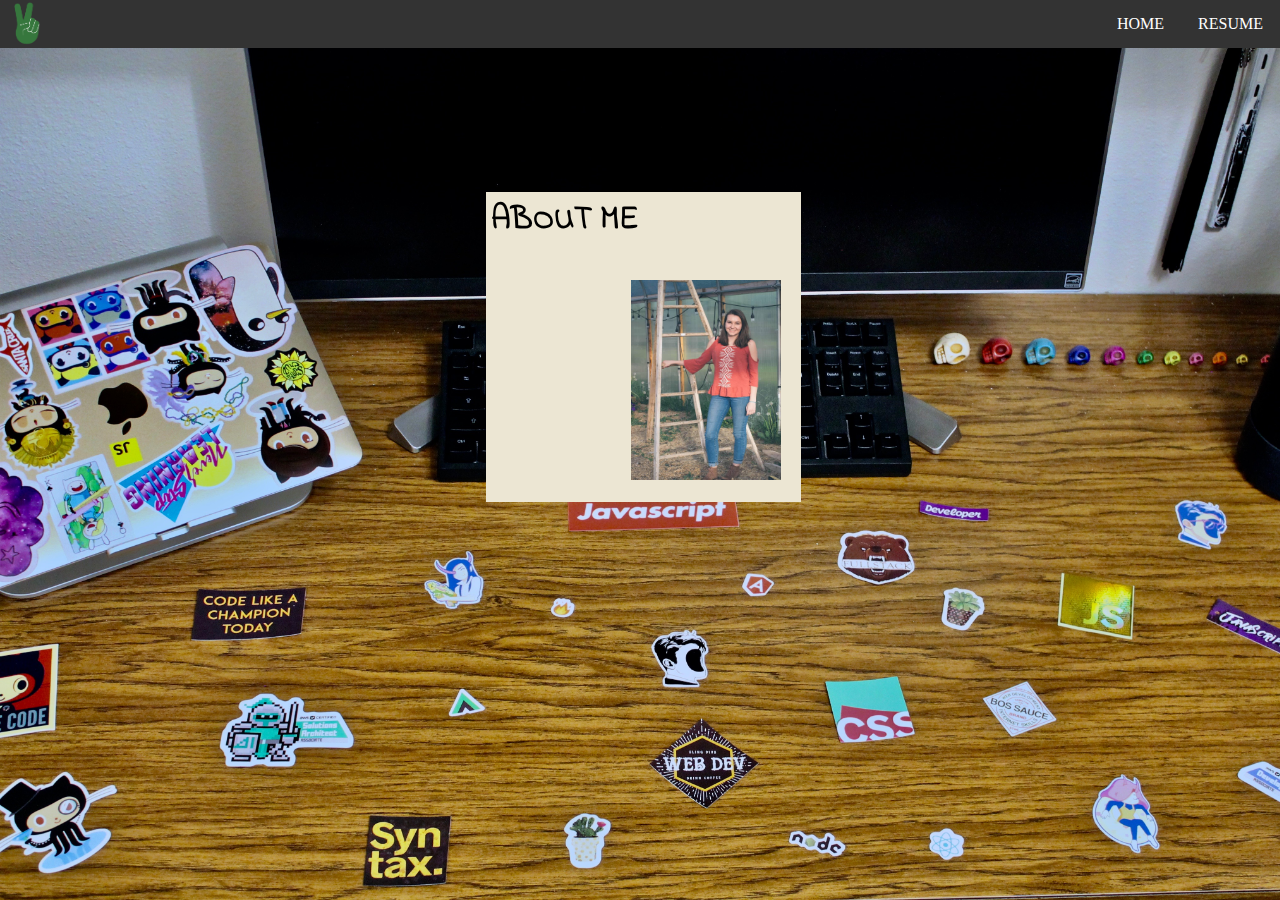
<file: index.html>
<!DOCTYPE html>
<html lang="en">
  <head>
    <title>KenzieCodes</title>
    <link
      rel="stylesheet"
      type="text/css"
      href="css/index.css"
      media="screen"
    />
    <link
      rel="stylesheet"
      type="text/css"
      href="css/printIndex.css"
      media="print"
    />
    <link rel="icon" href="resources/peace.gif" type="image/icon" />
    <link
      href="https://fonts.googleapis.com/css?family=Indie+Flower&display=swap"
      rel="stylesheet"
    />
    <meta charset="utf-8" />
    <meta name="description" content="A website about Makenzie Larsen" />
    <meta name="keywords" content="Developer,Frontend,HTML,CSS,Javascript" />
    <meta name="author" content="Makenzie Larsen" />
    <meta name="viewport" content="width=device-width, initial-scale=1.0" />
    <script src="js/index.js"></script>
    <!-- Global site tag (gtag.js) - Google Analytics -->
    <script
      async
      src="https://www.googletagmanager.com/gtag/js?id=UA-162291836-1"
    ></script>
    <script>
      window.dataLayer = window.dataLayer || [];
      function gtag() {
        dataLayer.push(arguments);
      }
      gtag("js", new Date());

      gtag("config", "UA-162291836-1");
    </script>
  </head>
  <body>
    <nav>
      <ul>
        <li><a href="resume.html">RESUME</a></li>
        <li><a>HOME</a></li>
        <li>
          <img
            src="resources/peace.gif"
            height="50"
            alt="Colorful Peace Sign"
            onclick="window.location.href = 'index.html';"
          />
        </li>
      </ul>
    </nav>
    <main>
      <div class="stickyNotes">
        <div
          class="aboutMeDiv hvr-curl-bottom-right"
          id="aboutMeDiv"
          onclick="meToFrom()"
        >
          <h1>ABOUT ME</h1>
          <img
            src="resources/me.jpeg"
            height="20"
            id="me"
            alt="A Picture of Me!"
          />
        </div>
        <div
          class="fromDiv hvr-curl-bottom-right"
          id="fromDiv"
          onclick="fromToUSU()"
        >
          <h1>California &#8594; Utah</h1>
          <img
            src="resources/myDrawing.png"
            height="200"
            alt="A Drawing of a Plane Flying From California To Utah"
          />
        </div>
        <div
          class="usuDiv hvr-curl-bottom-right"
          id="usuDiv"
          onclick="USUToMajors()"
        >
          <p>I graduated from Utah State University in May of 2020!</p>
          <img src="resources/cap.gif" height="200" alt="A Graduation Cap" />
        </div>
        <div
          class="majorsDiv hvr-curl-bottom-right"
          id="majorsDiv"
          onclick="majorsToMe()"
        >
          <p>
            I am majored in Computer Science and minored in Anthropology and
            Management Information Systems
          </p>
          <img
            src="resources/computer.png"
            height="200"
            alt="A Penguin At A Computer"
          />
        </div>
      </div>
    </main>
  </body>
</html>
</file>
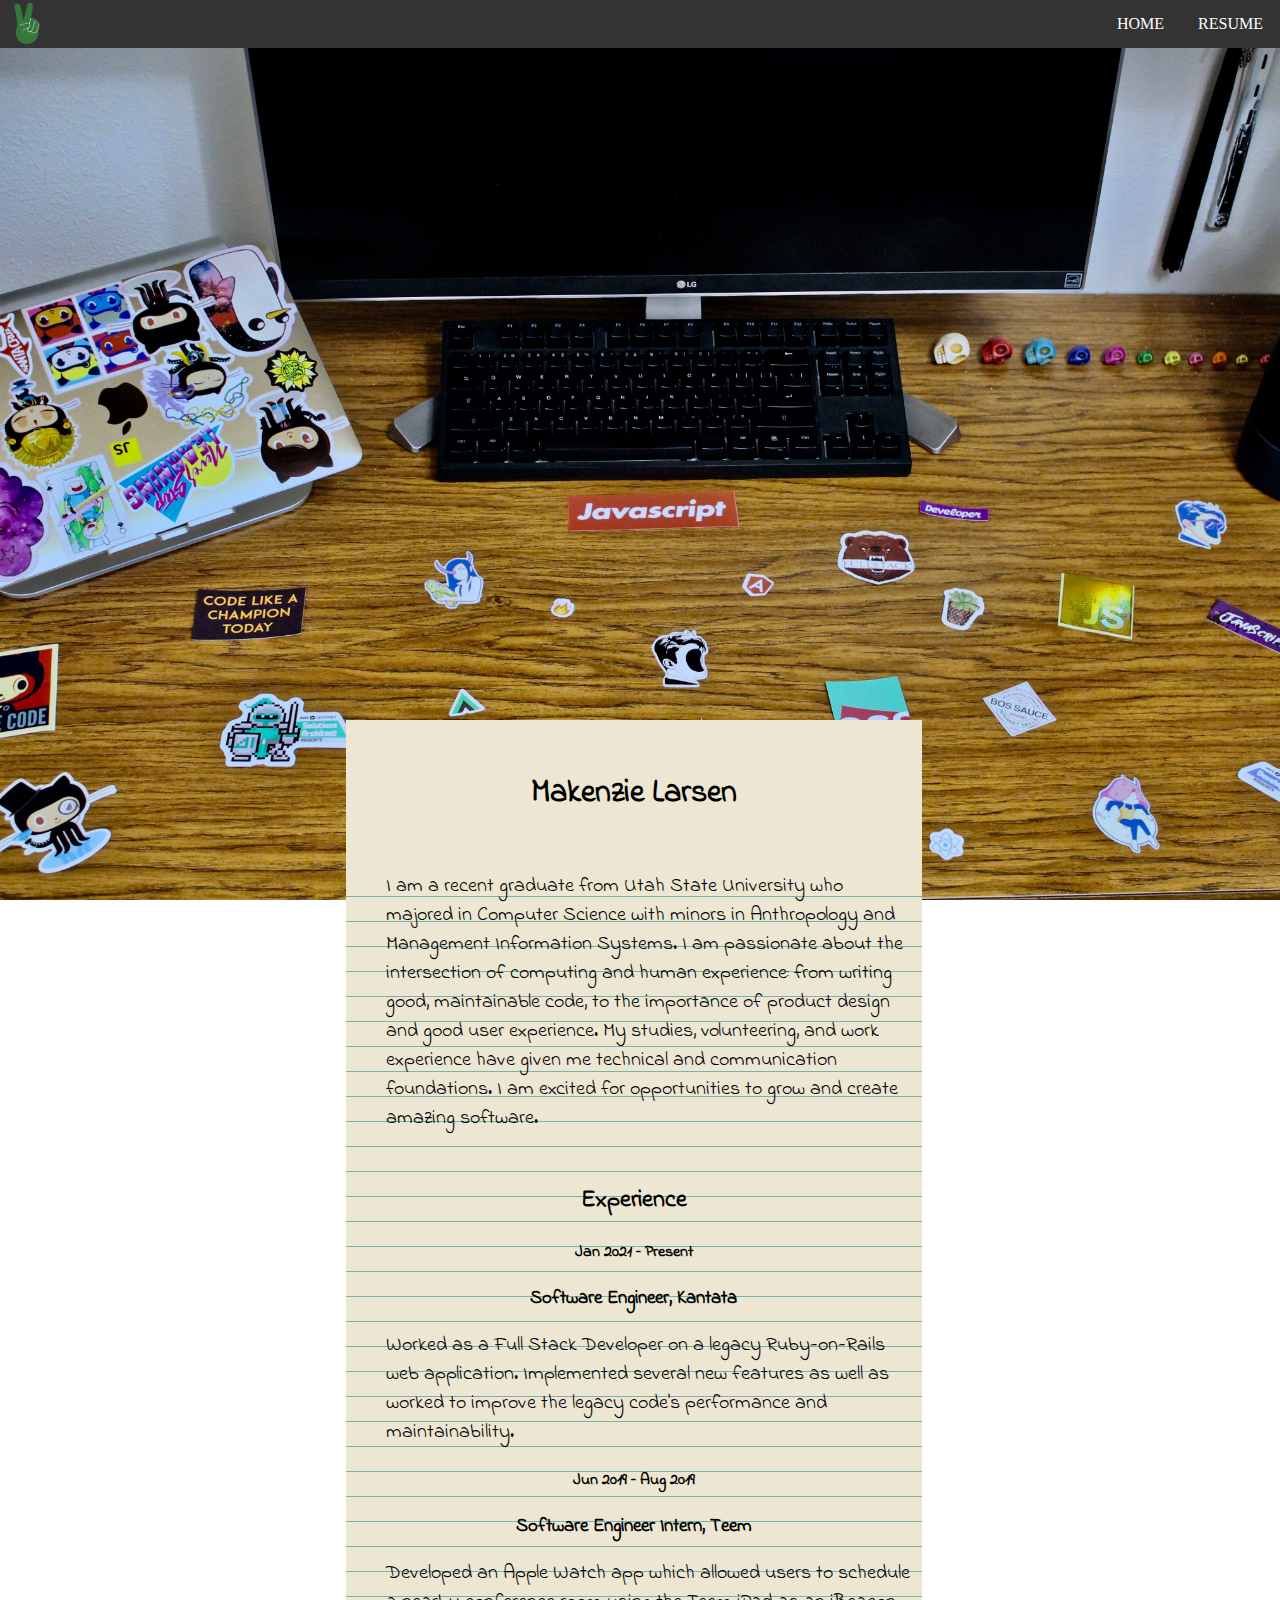
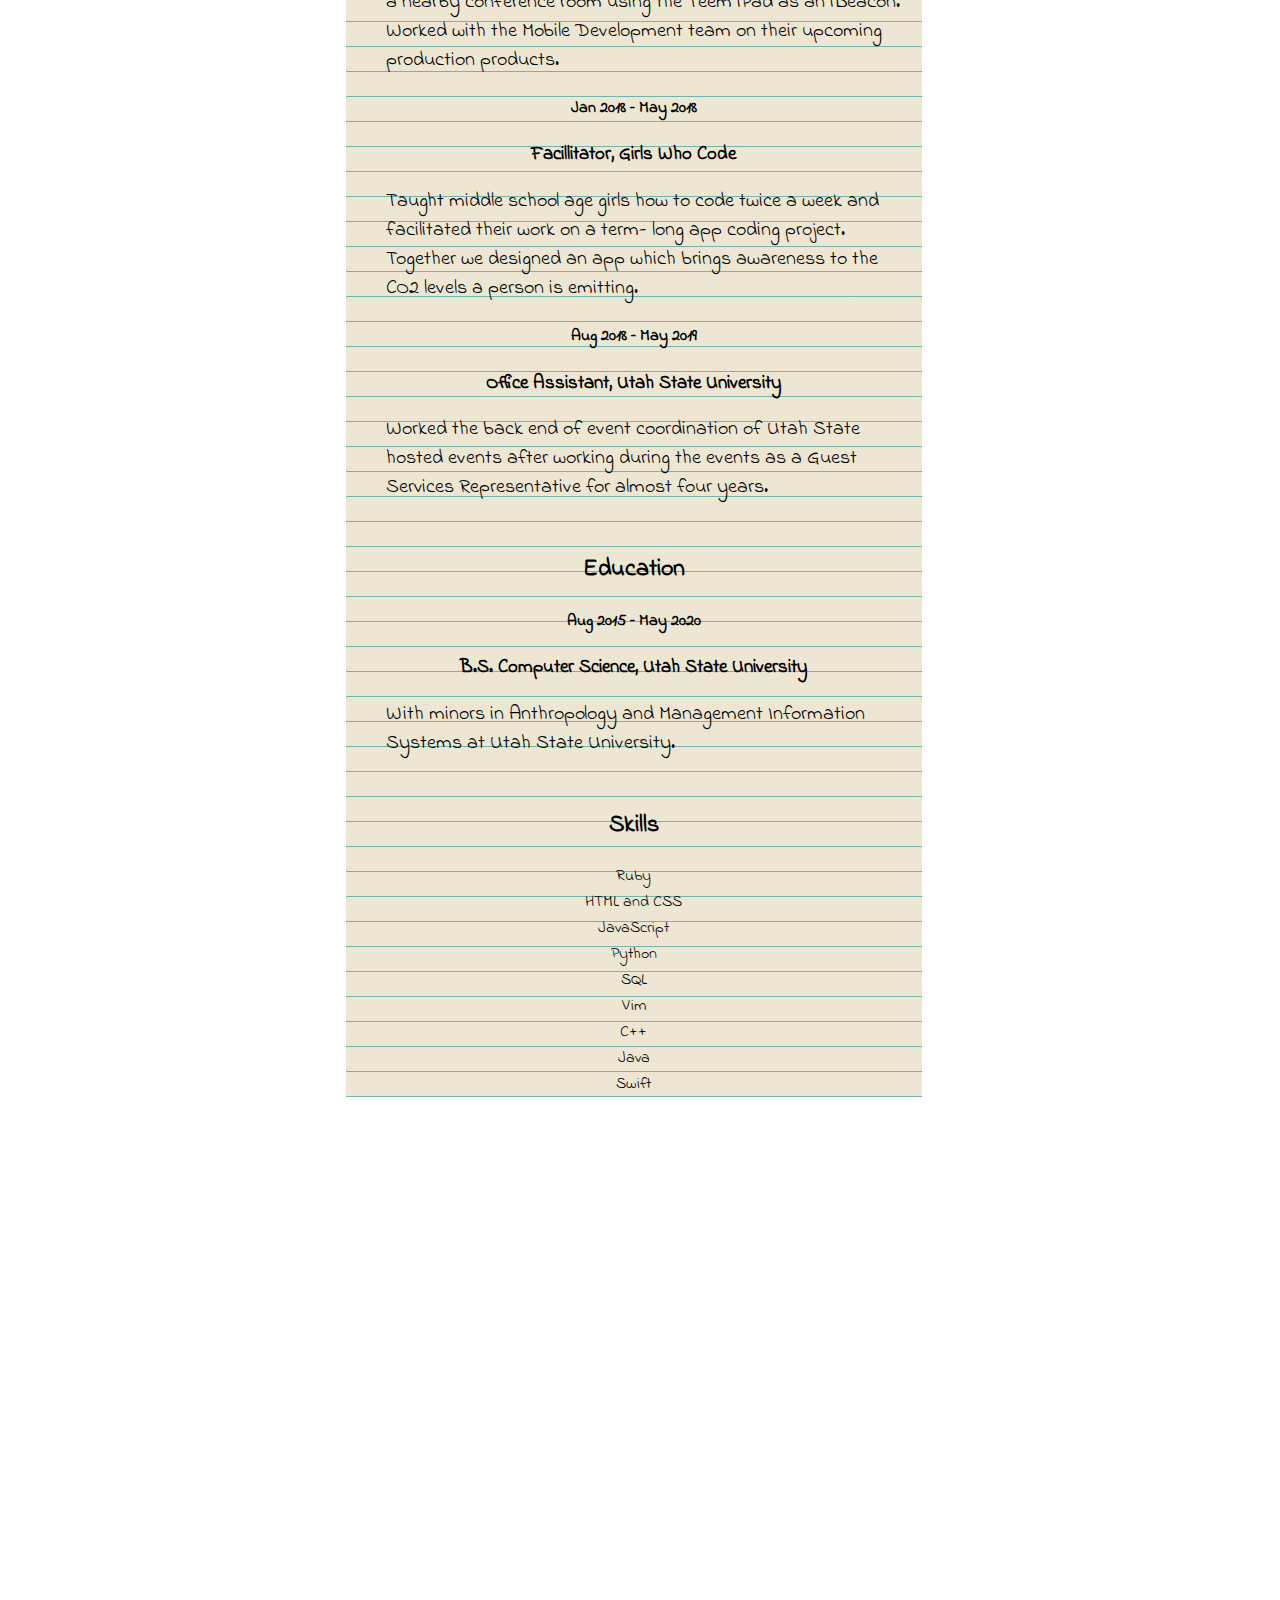
<file: resume.html>
<!DOCTYPE html>
<html lang="en">
  <head>
    <title>KenzieCodes</title>
    <link
      rel="stylesheet"
      type="text/css"
      href="css/resume.css"
      media="screen"
    />
    <link
      rel="stylesheet"
      type="text/css"
      href="css/printIndex.css"
      media="print"
    />
    <link rel="icon" href="resources/peace.gif" type="image/icon" />
    <link
      href="https://fonts.googleapis.com/css?family=Indie+Flower&display=swap"
      rel="stylesheet"
    />
    <meta charset="utf-8" />
    <meta name="description" content="A website about Makenzie Larsen" />
    <meta name="keywords" content="Developer,Frontend,HTML,CSS,Javascript" />
    <meta name="author" content="Makenzie Larsen" />
    <meta name="viewport" content="width=device-width, initial-scale=1.0" />
    <script>
      window.dataLayer = window.dataLayer || [];
      function gtag() {
        dataLayer.push(arguments);
      }
      gtag("js", new Date());

      gtag("config", "UA-162291836-1");
    </script>
  </head>
  <body>
    <nav>
      <ul>
        <li><a>RESUME</a></li>
        <li><a href="index.html">HOME</a></li>
        <li>
          <img
            src="resources/peace.gif"
            height="50"
            alt="A Colorful Peace Sign"
            onclick="window.location.href = 'index.html';"
          />
        </li>
      </ul>
    </nav>
    <main id="paper">
      <div id="resumeContent">
        <h1>Makenzie Larsen</h1>
        <br />
        <div class="pattern">
          <div>
            <p>
              I am a recent graduate from Utah State University who majored in Computer
              Science with minors in Anthropology and Management Information
              Systems. I am passionate about the intersection of computing and
              human experience: from writing good, maintainable code, to the
              importance of product design and good user experience. My studies,
              volunteering, and work experience have given me technical and
              communication foundations. I am excited for opportunities to grow
              and create amazing software.
            </p>
          </div>
          <h2>Experience</h2>
          <div id="experience">
            <h4>Jan 2021 – Present</h4>
            <h3>Software Engineer, Kantata</h3>
            <p>
              Worked as a Full Stack Developer on a legacy Ruby-on-Rails web application.
              Implemented several new features as well as worked to improve the legacy code's
              performance and maintainability.
            </p>

            <h4>Jun 2019 – Aug 2019</h4>
            <h3>Software Engineer Intern, Teem</h3>
            <p>
              Developed an Apple Watch app which allowed users to schedule a
              nearby conference room using the Teem iPad as an iBeacon. Worked
              with the Mobile Development team on their upcoming production
              products.
            </p>

            <h4>Jan 2018 – May 2018</h4>
            <h3>Facillitator, Girls Who Code</h3>
            <p>
              Taught middle school age girls how to code twice a week and
              facilitated their work on a term- long app coding project.
              Together we designed an app which brings awareness to the CO2
              levels a person is emitting.
            </p>

            <h4>Aug 2018 – May 2019</h4>
            <h3>Office Assistant, Utah State University</h3>
            <p>
              Worked the back end of event coordination of Utah State hosted
              events after working during the events as a Guest Services
              Representative for almost four years.
            </p>
          </div>
          <h2>Education</h2>
          <div id="education">
            <h4>Aug 2015 – May 2020</h4>
            <h3>
              B.S. Computer Science, Utah State University
            </h3>
            <p>
              With minors in Anthropology and Management Information Systems at
              Utah State University.
            </p>
          </div>
          <h2>Skills</h2>
          <div>
            <ul id="skills">
              <li class="skillsItem">Ruby</li>
              <li class="skillsItem">HTML and CSS</li>
              <li class="skillsItem">JavaScript</li>
              <li class="skillsItem">Python</li>
              <li class="skillsItem">SQL</li>
              <li class="skillsItem">Vim</li>
              <li class="skillsItem">C++</li>
              <li class="skillsItem">Java</li>
              <li class="skillsItem">Swift</li>
            </ul>
          </div>
        </div>
      </div>
    </main>
    <div class="parallax"></div>
  </body>
</html>
</file>
<file: css/index.css>
body,
html {
  margin: 0px;
  background-image: url("../resources/resumeTopPicture.jpeg");
  background-size: cover;
  background-repeat: no-repeat;
  background-attachment: fixed;
  height: 80%;
  width: 100%;
  font-family: Copperplate, "Copperplate Gothic Light";
}

ul {
  list-style-type: none;
  list-style: inside;
  list-style-type: none;
  margin: 0px;
  padding: 0px;
  overflow: hidden;
  background-color: #333;
  width: 100%;
  position: fixed;
  top: 0;
}

li {
  float: right;
  /* transition: 0.3s; */
  padding: 1px;
  font-family: Copperplate, "Copperplate Gothic Light";
}

li a {
  display: block;
  color: white;
  text-align: center;
  padding: 14px 16px;
  text-decoration: none;
}

li a:hover {
  background-image: linear-gradient(#0277bd, teal);
  border: 1px solid white;
  border-radius: 10%;
}

li img {
  position: fixed;
  margin-top: -4px;
  left: 0;
  display: inline;
}

main {
  margin-top: 15%;
  height: 97%;
}

.stickyNotes {
  position: absolute;
  left: 38%;
  font-family: "Indie Flower", cursive;
}

[class^="hvr-"] {
  margin: 0.4em;
  padding: 1em;
  cursor: pointer;
  background: #e1e1e1;
  text-decoration: none;
  color: #666;
  -webkit-tap-highlight-color: rgba(0, 0, 0, 0);
  -webkit-font-smoothing: antialiased;
}

/* Curl Bottom Right */
.hvr-curl-bottom-right {
  display: inline-block;
  vertical-align: middle;
  -webkit-transform: perspective(1px) translateZ(0);
  transform: perspective(1px) translateZ(0);
  box-shadow: 0 0 1px rgba(0, 0, 0, 0);
  position: relative;
}
.hvr-curl-bottom-right:before {
  pointer-events: none;
  position: absolute;
  content: "";
  height: 0;
  width: 0;
  bottom: 0;
  right: 0;
  background: white;
  /* IE9 */
  background: linear-gradient(315deg, white 45%, #aaa 50%, #ccc 56%, white 80%);
  box-shadow: -1px -1px 1px rgba(0, 0, 0, 0.4);
  -webkit-transition-duration: 0.3s;
  transition-duration: 0.3s;
  -webkit-transition-property: width, height;
  transition-property: width, height;
}
.hvr-curl-bottom-right:hover:before,
.hvr-curl-bottom-right:focus:before,
.hvr-curl-bottom-right:active:before {
  width: 100px;
  height: 100px;
}

.aboutMeDiv {
  background: #ece6d3;
  display: flex;
  flex-direction: column;
  position: absolute;
  top: 0;
  left: 0;
  height: 310px;
  width: 310px;
  transition: 0.3s;
  padding-left: 5px;
}

.aboutMeDiv h1 {
  margin-top: 5px;
}

.aboutMeDiv img {
  height: 200px;
  width: 150px;
  margin-left: 140px;
  margin-top: 15px;
}

.fromDiv {
  display: none;
  flex-direction: column;
  background: coral;
  position: absolute;
  top: 0;
  left: 0;
  height: 310px;
  width: 310px;
  transition: 0.3s;
  padding-left: 5px;
}

.fromDiv img {
  height: 250px;
  width: 200px;
  margin-left: 100px;
}

.usuDiv {
  display: none;
  flex-direction: column;
  background: lightsteelblue;
  position: absolute;
  top: 0;
  left: 0;
  height: 300px;
  width: 305px;
  transition: 0.3s;
  padding: 10px 0px 0px 10px;
}

.usuDiv img {
  width: 250px;
  margin-left: 50px;
}

.majorsDiv {
  display: none;
  flex-direction: column;
  background: lightpink;
  position: absolute;
  top: 0;
  left: 0;
  height: 300px;
  width: 305px;
  transition: 0.3s;
  padding: 10px 0px 0px 10px;
}

.majorsDiv img {
  width: 250px;
  margin-left: 50px;
  margin-top: -5px;
}

@media print {
  body {
    margin: 0;
    color: #000;
    background-color: #fff;
  }
}
</file>
<file: css/printIndex.css>
body {
  color: black;
  font-size: 20px;
}

nav {
  display: none;
}

img {
  display: none;
}

h1 {
  page-break-before: always;
}

#sidebar a:after {
  content: " (" attr(href) ") ";
}
</file>
<file: css/resume.css>
body,
html {
  margin: 0px;
  background-image: url("../resources/resumeTopPicture.jpeg");
  background-size: cover;
  background-repeat: no-repeat;
  background-attachment: fixed;
  height: 195%;
  font-family: "Indie Flower", cursive;
  display: block;
}

ul {
  text-align: center;
  list-style: inside;
  list-style-type: none;
  margin: 0px;
  padding: 0px;
  overflow: hidden;
  background-color: #333;
  width: 100%;
  position: fixed;
  top: 0;
}

li {
  float: right;
  padding: 1px;
  font-family: Copperplate, "Copperplate Gothic Light";
}

li a {
  display: block;
  color: white;
  text-align: center;
  padding: 14px 16px;
  text-decoration: none;
}

li a:hover {
  background-image: linear-gradient(#0277bd, teal);
  border: 1px solid white;
  border-radius: 10%;
}

li img {
  position: fixed;
  margin-top: -4px;
  left: 0;
  display: inline;
}

main {
  width: 45%;
  background-color: #ece6d3;
  /* height: 140%; */
}

#paper {
  position: absolute;
  top: 80%;
  left: 27%;
}

#paper::before {
  content: "";
  width: 2px;
  /* height: 110%; */
  position: absolute;
  top: 0%;
  left: 4%;
  background-color: rgba(255, 0, 0, 0.6);
}

.pattern {
  /* height: 90%; */
  background-image: repeating-linear-gradient(
    #ece6d3 0px,
    #ece6d3 24px,
    teal 25px
  );
}

#resumeContent {
  /* height: 110%; */
}

h1 {
  text-align: center;
  margin-top: 50px;
  color: black;
  font-weight: bold;
}

h2 {
  text-align: center;
  margin-top: 50px;
  color: black;
  font-weight: bold;
}

h3 {
  text-align: center;
  color: black;
  font-weight: bold;
}

h4 {
  text-align: center;
  color: black;
  font-weight: bold;
}

p {
  margin: 10px;
  font-family: "Indie Flower", cursive;
  font-size: 20px;
  padding-left: 30px;
}

#skills {
  list-style-type: none;
  margin: 0px;
  padding: 0px;
  overflow: hidden;
  width: 100%;
  position: relative;
  background-color: transparent;
  font-family: "Indie Flower", cursive;
}

.skillsItem {
  float: none;
  font-family: "Indie Flower", cursive;
}

.parallax {
  height: 100%;
}

.card {
  box-shadow: 0 4px 8px 0 rgba(0, 0, 0, 0.2), 0 6px 20px 0 rgba(0, 0, 0, 0.19);
  transition: 0.3s;
  padding: 2px 16px;
}

@media print {
  body {
    margin: 0;
    color: #000;
    background-color: #fff;
  }
}
</file>
